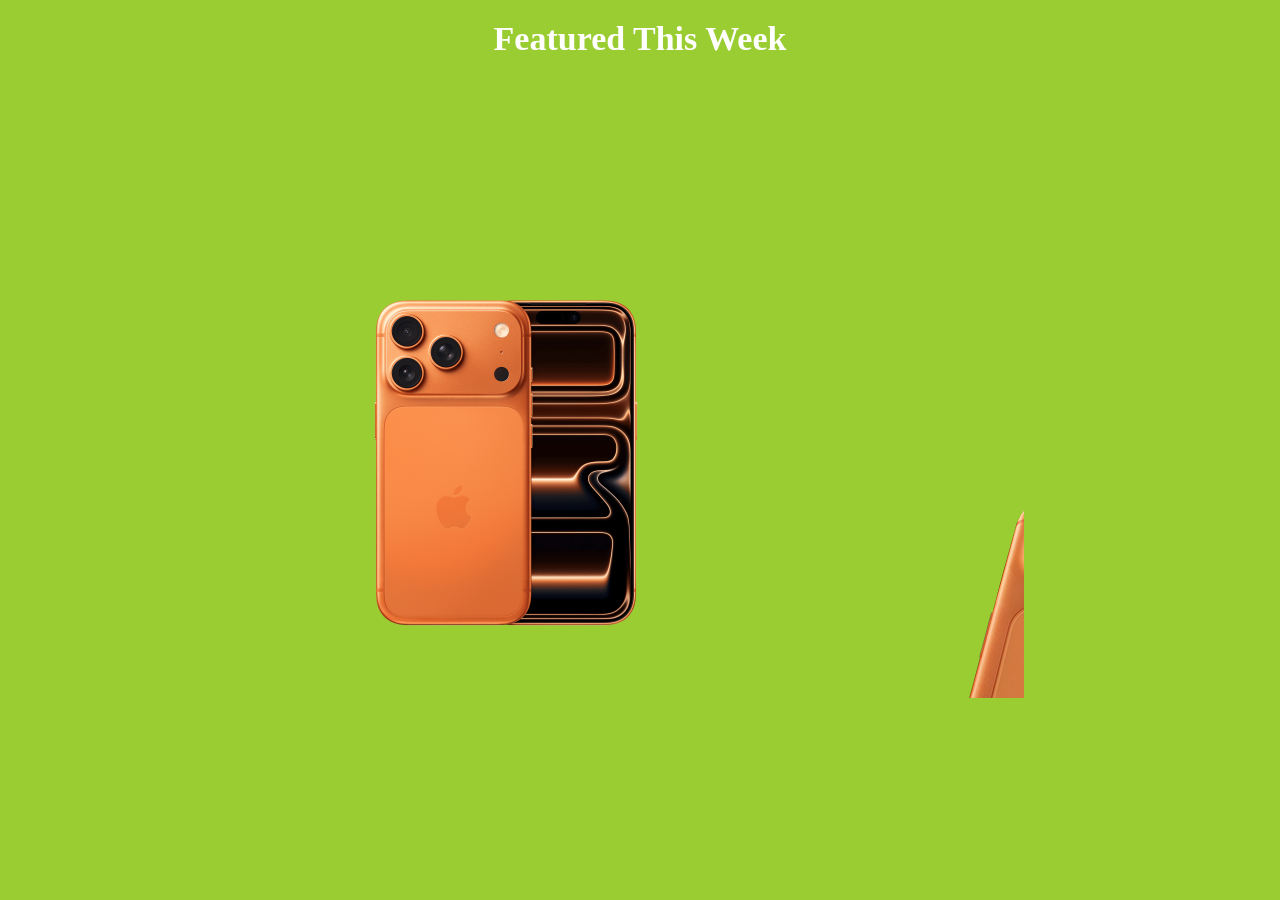
<file: A3/index.html>
<!DOCTYPE html>
<html lang="en">
<head>
    <meta charset="UTF-8">
    <meta name="viewport" content="width=device-width, initial-scale=1.0">
    <title>Document</title>
    <link rel="stylesheet" href="style.css">
</head>
<body>
    <section class="carousal-wrap">
        <h2>Featured This Week</h2>
        <div class="carousal">
            <div class="slides">
                <article class="slide1">

                    <img src="img1.png" alt="iphone">
                </article>
                <article class="slide2">

                    <img src="img2.png" alt="iphone">
                </article>
                <article class="slide3">

                    <img src="img3.png" alt="iphone">
                </article>
            </div>
        </div>
    </section>
</body>
</html>
</file>
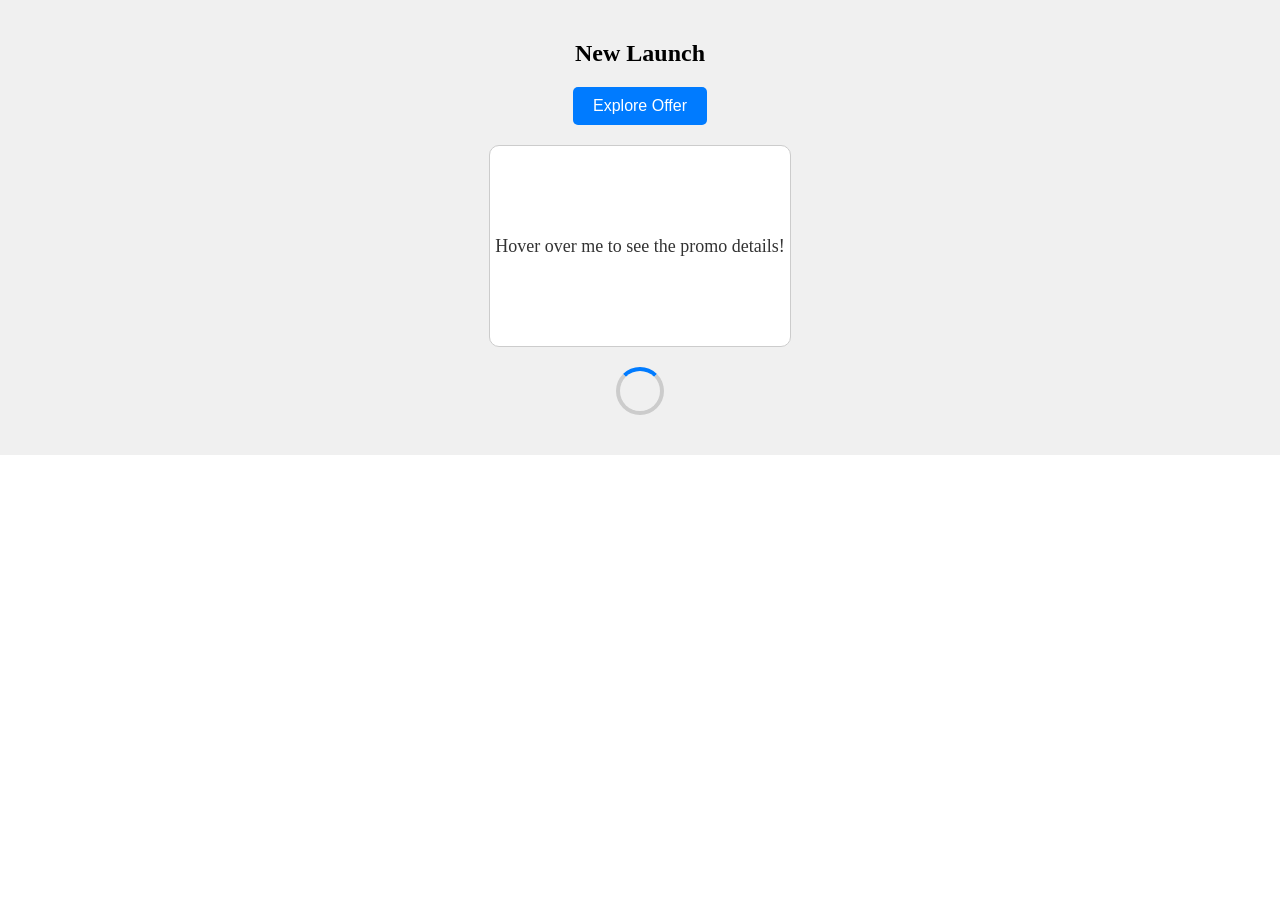
<file: A4/index.html>
<!DOCTYPE html>
<html lang="en">
<head>
    <meta charset="UTF-8">
    <meta name="viewport" content="width=device-width, initial-scale=1.0">
    <title>Promo Card</title>
    <link rel="stylesheet" href="styles.css">
</head>
<body>
    <section class="promo-interface">
        <h2>New Launch</h2>
        <button class="promo-btn">Explore Offer</button>
        <article class="promo-card">Hover over me to see the promo details!</article>
        <div class="promo-loader" aria-label="Loading..."></div>
    </section>
</body>
</html>
</file>
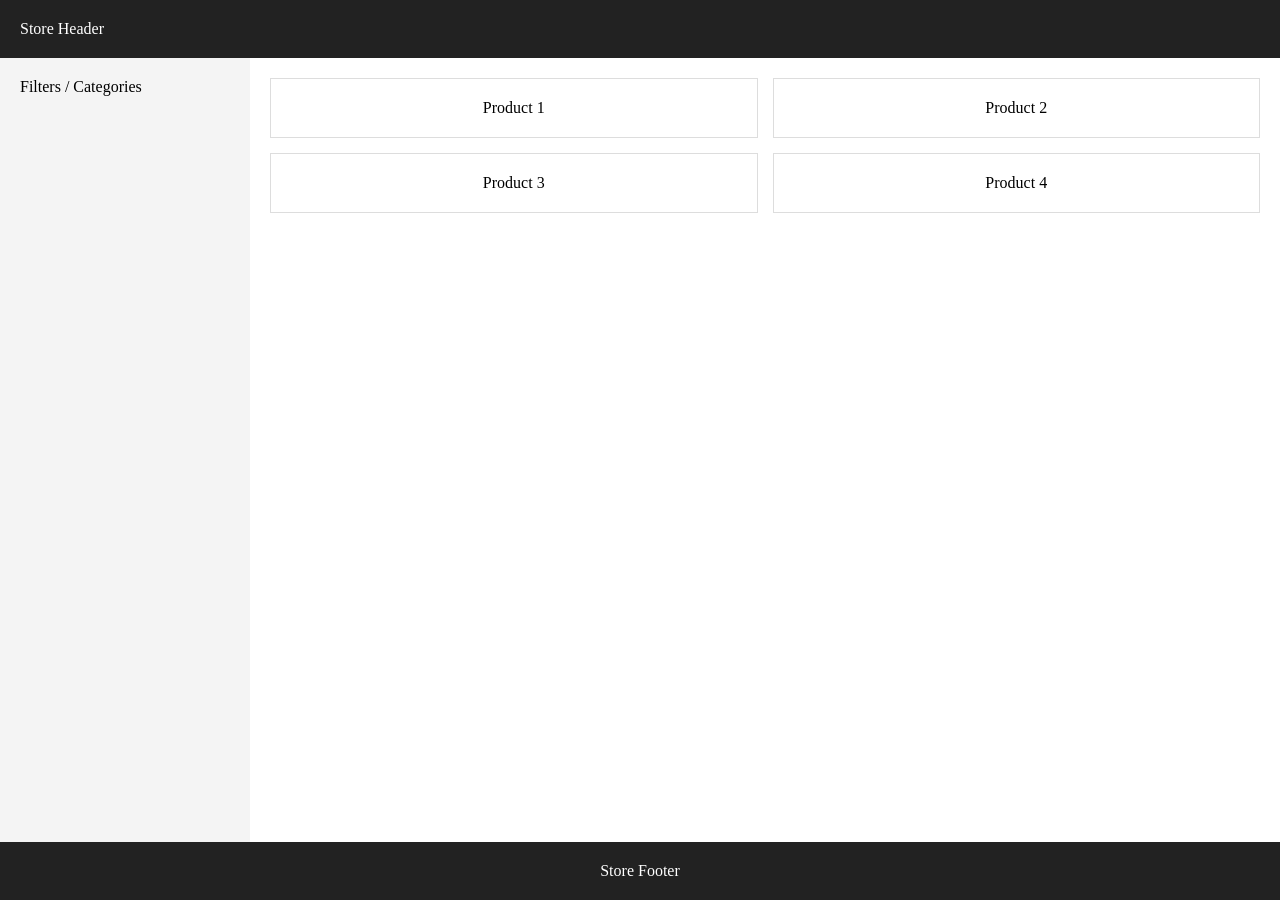
<file: A5/index.html>
<!DOCTYPE html>
<html lang="en">
<head>
    <meta charset="UTF-8">
    <meta name="viewport" content="width=device-width, initial-scale=1.0">
    <title>Document</title>
    <link rel="stylesheet" href="styles.css">
</head>
<body>
    <div class="shop-layout">
  <header class="shop-header">Store Header</header>

  <aside class="shop-sidebar">Filters / Categories</aside>

  <main class="shop-main">
    <section class="product-grid">
      <article class="product-card">Product 1</article>
      <article class="product-card">Product 2</article>
      <article class="product-card">Product 3</article>
      <article class="product-card">Product 4</article>
    </section>
  </main>

  <footer class="shop-footer">Store Footer</footer>
</div>
</body>
</html>
</file>
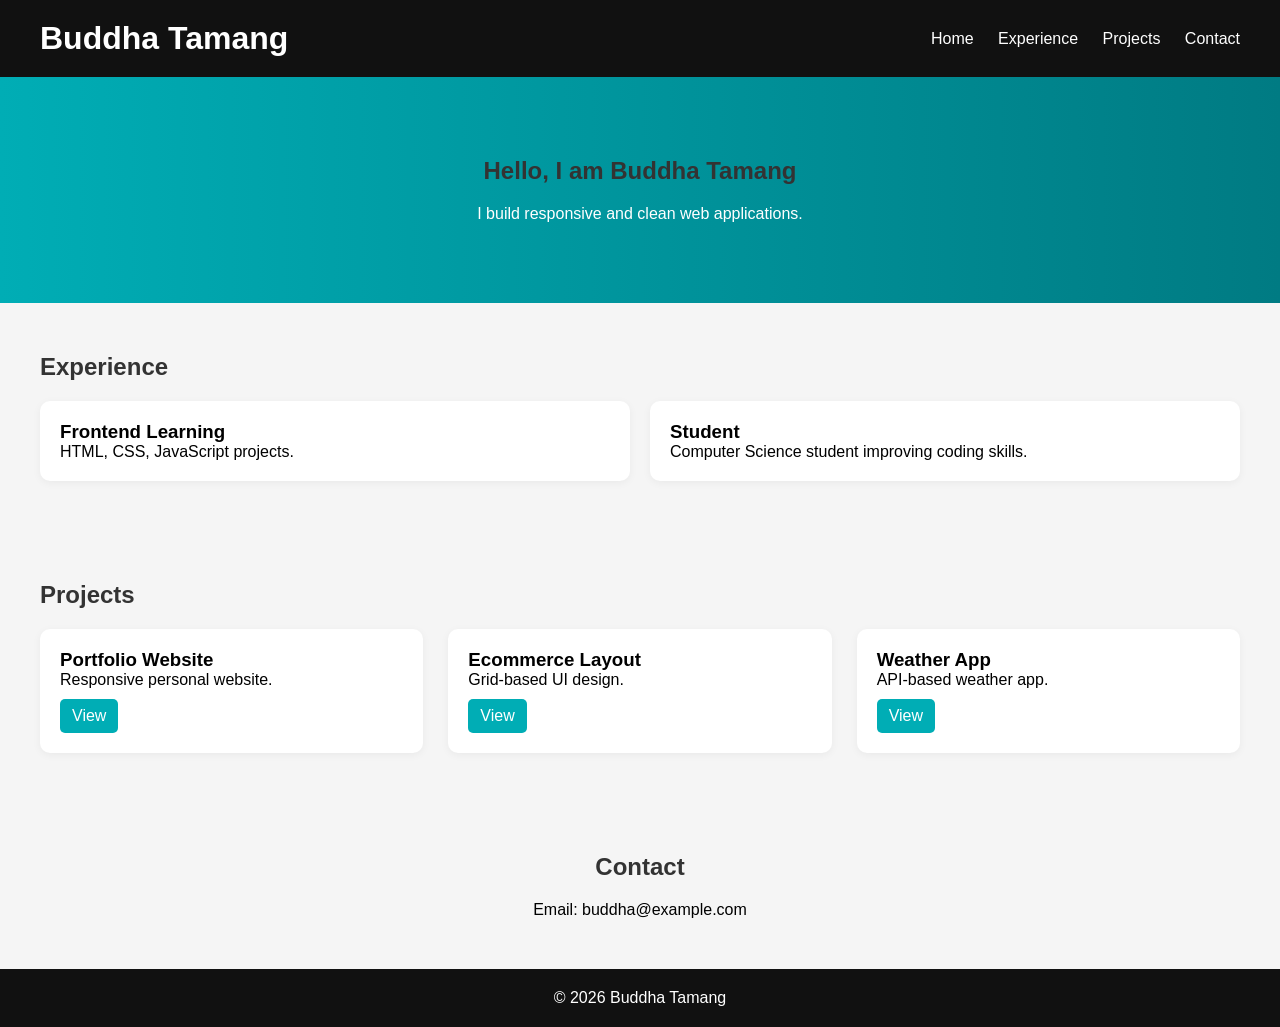
<file: A6/index.html>
<!DOCTYPE html>
<html lang="en">
<head>
  <meta charset="UTF-8">
  <meta name="viewport" content="width=device-width, initial-scale=1.0">
  <title>Buddha Tamang</title>

  <!-- LINK EXTERNAL CSS -->
  <link rel="stylesheet" href="styles.css">
</head>

<body>

<header class="portfolio-header">
  <h1>Buddha Tamang</h1>
  <nav>
    <a href="#home">Home</a>
    <a href="#experience">Experience</a>
    <a href="#projects">Projects</a>
    <a href="#contact">Contact</a>
  </nav>
</header>

<section id="home" class="portfolio-hero">
  <h2>Hello, I am Buddha Tamang</h2>
  <p>I build responsive and clean web applications.</p>
</section>

<section id="experience">
  <h2>Experience</h2>
  <div class="grid-layout">
    <div class="card">
      <h3>Frontend Learning</h3>
      <p>HTML, CSS, JavaScript projects.</p>
    </div>
    <div class="card">
      <h3>Student</h3>
      <p>Computer Science student improving coding skills.</p>
    </div>
  </div>
</section>

<section id="projects">
  <h2>Projects</h2>
  <div class="project-grid">
    <div class="card">
      <h3>Portfolio Website</h3>
      <p>Responsive personal website.</p>
      <a href="#" class="btn">View</a>
    </div>

    <div class="card">
      <h3>Ecommerce Layout</h3>
      <p>Grid-based UI design.</p>
      <a href="#" class="btn">View</a>
    </div>

    <div class="card">
      <h3>Weather App</h3>
      <p>API-based weather app.</p>
      <a href="#" class="btn">View</a>
    </div>
  </div>
</section>

<section id="contact" class="contact">
  <h2>Contact</h2>
  <p>Email: buddha@example.com</p>
</section>

<footer>
  <p>© 2026 Buddha Tamang</p>
</footer>

</body>
</html>
</file>
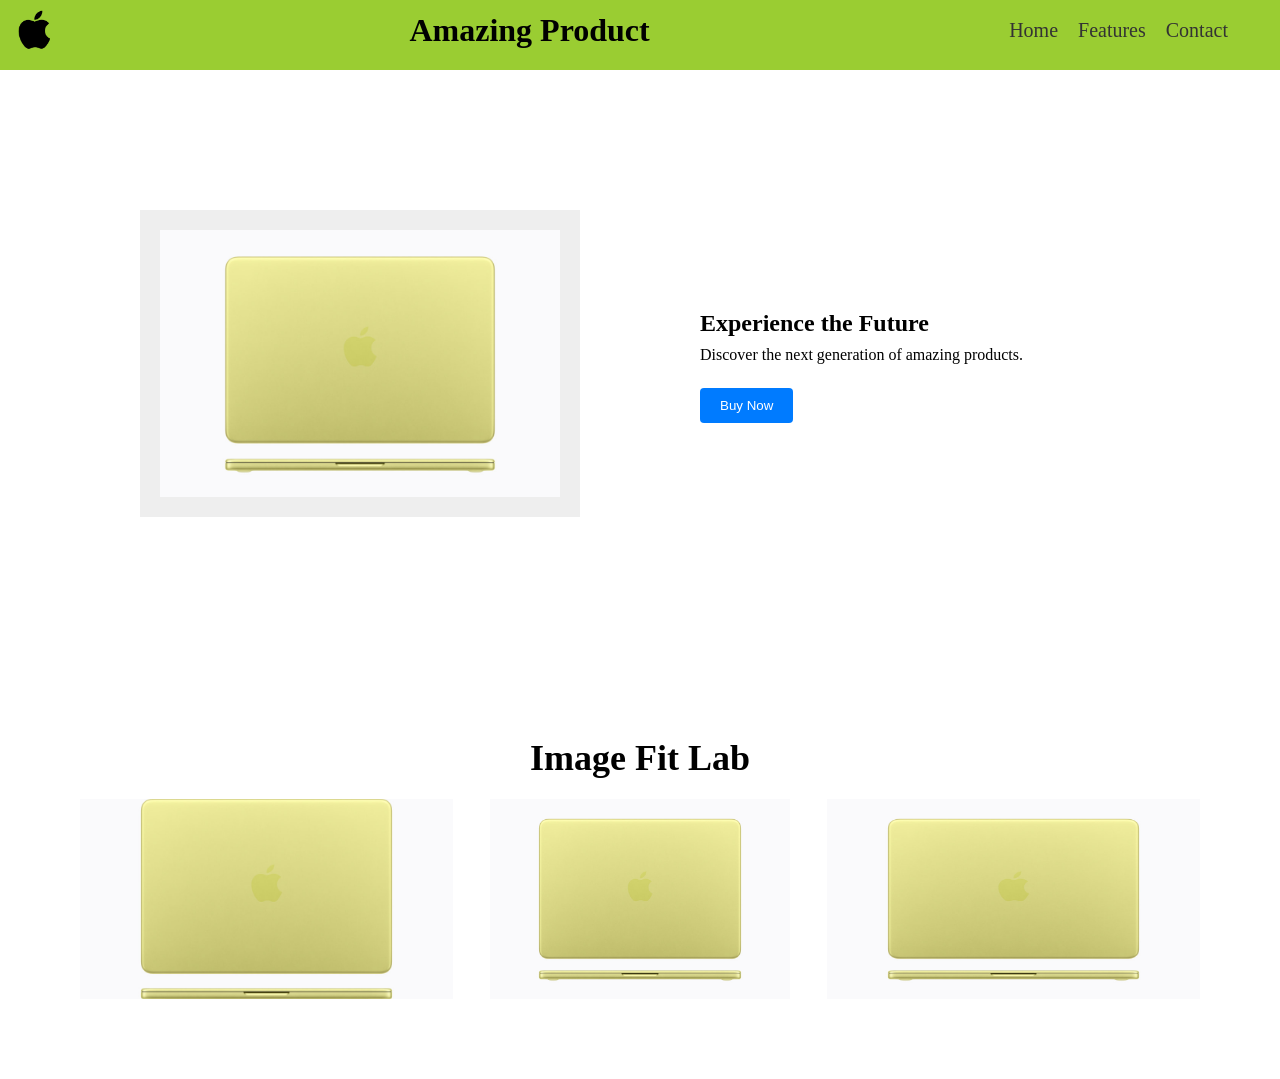
<file: A2/Amazing Product.html>
<!DOCTYPE html>
<!-- saved from url=(0035)http://127.0.0.1:5500/#hero-content -->
<html lang="en"><head><meta http-equiv="Content-Type" content="text/html; charset=UTF-8">
        
        <meta name="viewport" content="width=device-width, initial-scale=1.0">
        <title>Amazing Product</title>
        <link rel="stylesheet" href="./Amazing Product_files/style.css">
    </head>
    <body>
        <header>
            <img src="./Amazing Product_files/logo.png" alt="logo of apples" class="logo">
            <h1>Amazing Product</h1>
            <nav class="nav">
                <a href="http://127.0.0.1:5500/#hero-content">Home</a>
                <a href="http://127.0.0.1:5500/#">Features</a>
                <a href="http://127.0.0.1:5500/#">Contact</a>
            </nav>
        </header>
        <section class="hero">
            <img src="./Amazing Product_files/laptop.jpg" alt="Amazing Product">
            <div id="hero-content">
                <h2>Experience the Future</h2>
                <p>Discover the next generation of amazing products.</p>
                <button>Buy Now</button>
            </div>

        </section>
        <section class="image-fit-lab">
            <h2>Image Fit Lab</h2>
            <div class="image-container">
                <img src="./Amazing Product_files/laptop.jpg" alt="Object fit cover" class="cover">
                <img src="./Amazing Product_files/laptop.jpg" alt="Object fit contain" class="contain">
                <img src="./Amazing Product_files/laptop.jpg" alt="Object fit fill" class="fill">
            </div>
        </section>
    <!-- Code injected by live-server -->
<script>
	// <![CDATA[  <-- For SVG support
	if ('WebSocket' in window) {
		(function () {
			function refreshCSS() {
				var sheets = [].slice.call(document.getElementsByTagName("link"));
				var head = document.getElementsByTagName("head")[0];
				for (var i = 0; i < sheets.length; ++i) {
					var elem = sheets[i];
					var parent = elem.parentElement || head;
					parent.removeChild(elem);
					var rel = elem.rel;
					if (elem.href && typeof rel != "string" || rel.length == 0 || rel.toLowerCase() == "stylesheet") {
						var url = elem.href.replace(/(&|\?)_cacheOverride=\d+/, '');
						elem.href = url + (url.indexOf('?') >= 0 ? '&' : '?') + '_cacheOverride=' + (new Date().valueOf());
					}
					parent.appendChild(elem);
				}
			}
			var protocol = window.location.protocol === 'http:' ? 'ws://' : 'wss://';
			var address = protocol + window.location.host + window.location.pathname + '/ws';
			var socket = new WebSocket(address);
			socket.onmessage = function (msg) {
				if (msg.data == 'reload') window.location.reload();
				else if (msg.data == 'refreshcss') refreshCSS();
			};
			if (sessionStorage && !sessionStorage.getItem('IsThisFirstTime_Log_From_LiveServer')) {
				console.log('Live reload enabled.');
				sessionStorage.setItem('IsThisFirstTime_Log_From_LiveServer', true);
			}
		})();
	}
	else {
		console.error('Upgrade your browser. This Browser is NOT supported WebSocket for Live-Reloading.');
	}
	// ]]>
</script>

    </body></html>
</file>
<file: A3/style.css>
*{
    margin: 0;
    padding: 0;
}
.carousal-wrap{
    width: 100%;
    height: 100vh;
    display: flex;
    flex-direction: column;
    align-items: center;
    
}
.carousal-wrap h2{
    margin: 20px 0;
    font-size: 34px;
    color: white;

}
.carousal{
    margin-top: 120px;
    overflow-x: auto;
    width: 60%;
    height: auto;

}
.carousal::-webkit-scrollbar{
    display: none;
}
.slides{
    width: 120em;
    height: auto;
    display: flex;
    align-items: center;
    justify-content: space-between;
    animation: spin 20s linear infinite;

}
img{
    width: 500px;
    height: auto;

    
}
section{
    background-color: yellowgreen;
}
@keyframes spin{
    from {translate: 0;}
    to {translate : -100%;}
}
:hover {
    animation-play-state: paused;

}
</file>
<file: A4/styles.css>
*{
    margin: 0;
    padding: 0;
}
.promo-interface {
    display: flex;
    flex-direction: column;
    align-items: center;
    gap: 20px;
    padding: 40px;
    background-color: #f0f0f0;
}
.promo-btn {
    padding: 10px 20px;
    font-size: 16px;
    background-color: #007BFF;
    color: white;
    border: none;
    border-radius: 5px;
    cursor: pointer;
    transition: all 0.3s ease;
}
.promo-btn:focus {
    outline: 3px solid rgba(0, 123, 255, 0.4);
}
.promo-btn:hover {
    background-color: #0056b3;
}
.promo-card {
    width: 300px;
    height: 200px;
    background-color: white;
    border: 1px solid #ccc;
    border-radius: 10px;
    display: flex;
    align-items: center;
    justify-content: center;
    font-size: 18px;
    color: #333;
    transition: transform 0.3s ease, box-shadow 0.3s ease;
}
.promo-card:hover {
    transform: translateY(-10px);
    box-shadow: 0 4px 8px rgba(0, 0, 0, 0.2);
}
.promo-loader {
    width: 40px;
    height: 40px;
    border: 4px solid #ccc;
    border-top: 4px solid #007BFF;
    border-radius: 50%;
    animation: spin 1s linear infinite;
}
@keyframes spin {
    0% { transform: rotate(0deg); }
    100% { transform: rotate(360deg); }
}
</file>
<file: A5/styles.css>
* {
  margin: 0;
  padding: 0;
  box-sizing: border-box;
}

.shop-layout {
  display: grid;

  /* Page layout */
  grid-template-columns: 250px 1fr;
  grid-template-rows: auto 1fr auto;

  grid-template-areas:
    "header header"
    "sidebar main"
    "footer footer";

  min-height: 100vh;
}

/* Assign grid areas */
.shop-header {
  grid-area: header;
  background: #222;
  color: white;
  padding: 20px;
}

.shop-sidebar {
  grid-area: sidebar;
  background: #f4f4f4;
  padding: 20px;
}

.shop-main {
  grid-area: main;
  padding: 20px;
}

.shop-footer {
  grid-area: footer;
  background: #222;
  color: white;
  padding: 20px;
  text-align: center;
}

/* Product Grid (INSIDE main) */
.product-grid {
  display: grid;
  grid-template-columns: repeat(2, 1fr);
  gap: 15px;
}

.product-card {
  background: white;
  border: 1px solid #ddd;
  padding: 20px;
  text-align: center;
  transition: 0.3s;
}

/* Simple hover effect */
.product-card:hover {
  transform: scale(1.03);
  box-shadow: 0 5px 15px rgba(0,0,0,0.1);
}
/* for mobile effect, we will stack the layout and make the product grid single column. */
@media (max-width: 768px) {
  .shop-layout {
    grid-template-columns: 1fr;
    grid-template-areas:
      "header"
      "sidebar"
      "main"
      "footer";
  }

  .product-grid {
    grid-template-columns: 1fr;
  }
}
</file>
<file: A6/styles.css>
* {
  margin: 0;
  padding: 0;
  box-sizing: border-box;
}

body {
  font-family: Arial, sans-serif;
  background: #f5f5f5;
}

section h2 {
  margin-bottom: 20px;
  color: #333;
}
.portfolio-header {
  display: flex;
  justify-content: space-between;
  align-items: center;
  background: #111;
  color: white;
  padding: 20px 40px;
}

.portfolio-header nav a {
  color: white;
  margin-left: 20px;
  text-decoration: none;
  transition: 0.3s;
}

.portfolio-header nav a:hover {
  color: #00adb5;
}


.portfolio-hero {
  text-align: center;
  padding: 80px 20px;
  background: linear-gradient(to right, #00adb5, #007b83);
  color: white;
}


section {
  padding: 50px 40px;
}


.grid-layout {
  display: grid;
  grid-template-columns: repeat(2, 1fr);
  gap: 20px;
}


.project-grid {
  display: grid;
  grid-template-columns: repeat(3, 1fr);
  gap: 25px;
}


.card {
  background: white;
  padding: 20px;
  border-radius: 10px;
  transition: 0.3s;
  box-shadow: 0 2px 8px rgba(0,0,0,0.05);
}

.card:hover {
  transform: translateY(-8px);
  box-shadow: 0 10px 25px rgba(0,0,0,0.1);
}


.btn {
  display: inline-block;
  margin-top: 10px;
  padding: 8px 12px;
  background: #00adb5;
  color: white;
  text-decoration: none;
  border-radius: 5px;
}

.btn:hover {
  background: #007b83;
}


.contact {
  text-align: center;
}


footer {
  text-align: center;
  padding: 20px;
  background: #111;
  color: white;
}


@media (max-width: 768px) {
  .portfolio-header {
    flex-direction: column;
  }

  .grid-layout {
    grid-template-columns: 1fr;
  }

  .project-grid {
    grid-template-columns: 1fr;
  }
}
</file>
<file: A2/Amazing Product_files/style.css>
*{
    margin: 0;
    padding: 0;
}
header{
    margin-top: -10px;
    width: 100%;
    height : 80px;
    display: flex;
    justify-content: space-between;
    background-color: yellowgreen;
    align-items: center;
}
.logo{
    width: 70px;
    height: auto ;
}
.header h1{
    font-size: 24px;
    color: #333;
    margin: 20px;
}
.nav{
    margin-top: 0;
    padding: 20px;
    display: flex;
    justify-content: space-between;
    margin-right: 32px;
    gap: 20px;
}
.nav a{
    text-decoration: none;
    color: #333;
    font-weight: 300;
    font-size: 20px;
}
.nav a:hover{
    color: #007BFF;
}
.hero{
    display: flex;
    justify-content: space-between;
    align-items: center;
    padding: 40px;
}
.hero img{
    flex: 4;
    width: 400px;
    height: auto;
    margin: 100px;
    padding: 20px;
    background-color: #eeeeee;
}
.hero div{
    flex: 6;
    padding: 20px;
    line-height: 1.6;
}
button{
    padding: 10px 20px;
    background-color: #007BFF;
    color: white;
    border: none;
    border-radius: 4px;
    cursor: pointer;
        margin-top: 20px;
}
button:hover{
    background-color: #0056b3;
}
.image-fit-lab{
    padding: 40px;
    text-align: center;
    margin: 40px;
    font-size: 24px;
}
.image-container{
    margin-top: 20px;
    display: flex;
    justify-content: space-between;
} 
.cover{
    width: 100%;
    height: 200px;
    object-fit: cover;
}
.contain{
    width: 100%;
    height: 200px;
    object-fit: contain;
}
.fill{
    width: 100%;
    height: 200px;
    object-fit: fill;
}
</file>
